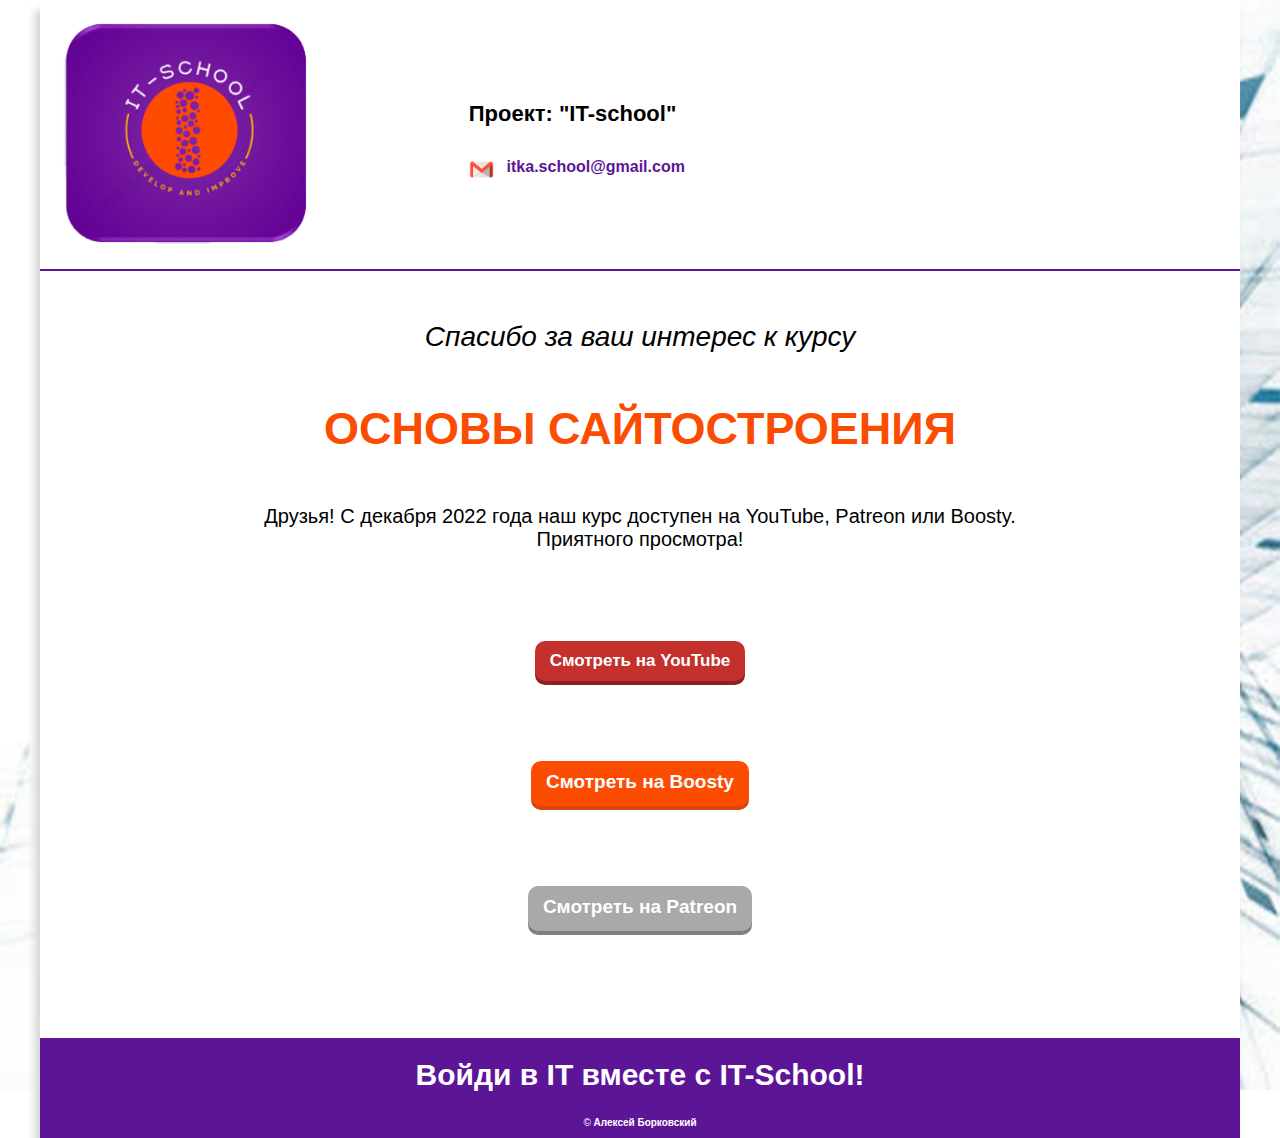
<file: index.html>
<!DOCTYPE html>
<html lang="ru">

<head>
  <meta charset="UTF-8">
  <meta http-equiv="X-UA-Compatible" content="IE=edge">
  <meta name="viewport" content="width=device-width, initial-scale=1.0">
  <meta name="description" content="Онлайн-курс по созданию сайтов">
  <meta name="keywords" content="HTML, CSS, JavaScript">
  <meta name="author" content="Алексей Борковский">
  <link rel="shortcut icon" href="./assets/favicon.ico">
  <link rel="stylesheet" href="arhiveStyle.css">
  <link rel="stylesheet" href="style.css">
  <title>Основы сайтостроения</title>
</head>

<body>
  <div class="wrapper">
    <header>
      <div class="logo-wrapper">
        <img class="logo" src="./assets/logo.png" alt="Логотип IT-School">
      </div>
      <section class="contacts">
        <h4 class="contact__title">Проект: "IT-school"</h4>
        <div class="contact">
          <img class="contact__icon" src="./assets/gmail_logo.png" alt="Логотип Gmail">
          <a class="contact__link" href="mailto:itka.school@gmail.com">itka.school@gmail.com</a>
        </div>
      </section>
    </header>
    <main>
      <section class="section">
        <p class="section__header">
          Спасибо за ваш интерес к курсу
        </p>
        <h1>основы сайтостроения</h1>
        <p class="main">Друзья! С декабря 2022 года наш курс доступен на YouTube, Patreon или Boosty. <br> Приятного
          просмотра!
        </p>
        <div class="button-wrapper">
          <a class="button tube" href="https://www.youtube.com/@itSchoolBY/featured" target="_blank">Смотреть на
            YouTube</a>
        </div>
        <div class="button-wrapper">
          <a class="button premium" href="https://boosty.to/it-school" target="_blank">Смотреть на Boosty</a>
        </div>
        <div class="button-wrapper">
          <a class="button premium disabled" href="https://patreon.com/user?u=83051527" onclick="return false"
            title="Временно недоступно" target="_blank">Смотреть на Patreon</a>
            <div class="alarm">Временно недоступно</div>
        </div>
      </section>

    </main>
    <footer>
      <h2>Войди в IT вместе с IT-School!</h2>
      <div class="contacts-mobile">
        <div class="contact">
          <img class="contact__icon" src="./assets/gmail_logo.png" alt="Логотип Gmail">
          <a class="contact__link" href="mailto:itka.school@gmail.com">itka.school@gmail.com</a>
        </div>
      </div>
      <div class="author">
        &#169;
        <a href="https://www.linkedin.com/in/aliaksei-barkouski-4972b2ba" target="_blank">Алексей Борковский</a>
      </div>
    </footer>
  </div>
</body>

</html>
</file>
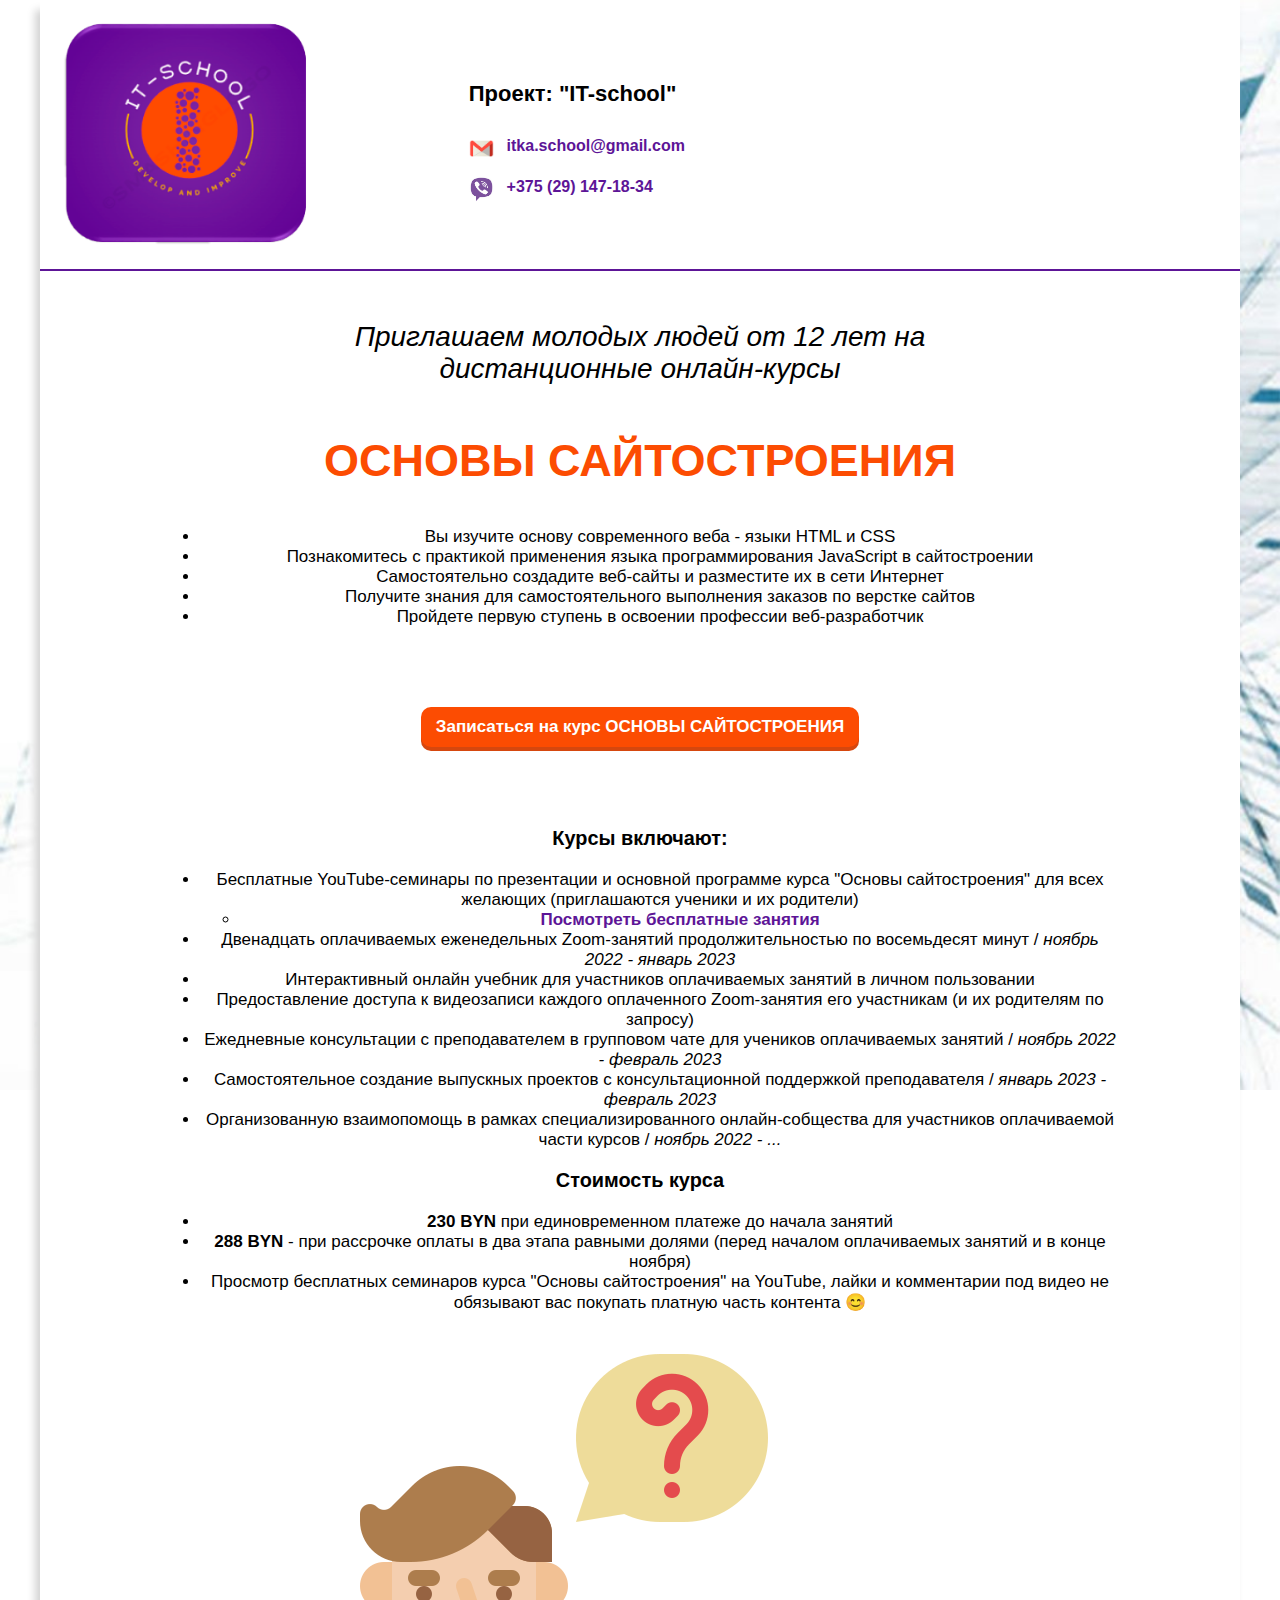
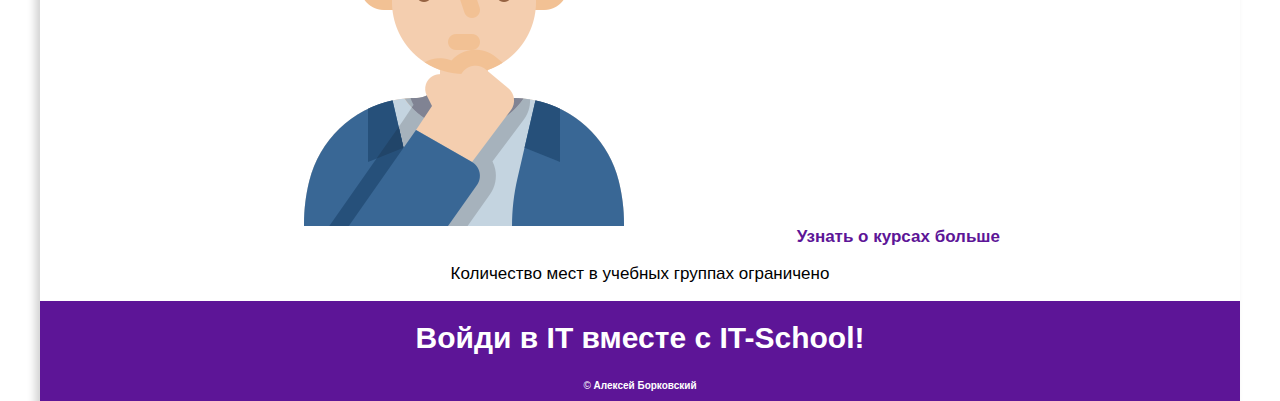
<file: archive.html>
<!DOCTYPE html>
<html lang="ru">

<head>
  <meta charset="UTF-8">
  <meta http-equiv="X-UA-Compatible" content="IE=edge">
  <meta name="viewport" content="width=device-width, initial-scale=1.0">
  <meta name="description" content="Онлайн-курс по созданию сайтов">
  <meta name="keywords" content="HTML, CSS, JavaScript">
  <meta name="author" content="Алексей Борковский">
  <link rel="shortcut icon" href="./assets/favicon.ico">
  <link rel="stylesheet" href="arhiveStyle.css">
  <title>Основы сайтостроения</title>
</head>

<body>
  <div class="wrapper">
    <header>
      <div class="logo-wrapper">
        <img class="logo" src="./assets/logo.png" alt="Логотип IT-School">
      </div>
      <section class="contacts">
        <h4 class="contact__title">Проект: "IT-school"</h4>
        <div class="contact">
          <img class="contact__icon" src="./assets/gmail_logo.png" alt="Логотип Gmail">
          <a class="contact__link" href="mailto:itka.school@gmail.com">itka.school@gmail.com</a>
        </div>
        <div class="contact">
          <img class="contact__icon" src="./assets/viber_logo.png" alt="Логотим Viber">
          <a class="contact__link" href="https://tinyurl.com/yb246ekj">+375 (29) 147-18-34</a>
        </div>
      </section>
    </header>
    <main>
      <section class="section">
        <p class="section__header">
          Приглашаем молодых людей от 12 лет на дистанционные онлайн-курсы
        </p>
        <h1>основы сайтостроения</h1>
        <ul>
          <li class="section__item benefit">
            Вы изучите основу современного веба - языки HTML и CSS
          </li>
          <li class="section__item benefit">
            Познакомитесь с практикой применения языка программирования
            JavaScript в сайтостроении
          </li>
          <li class="section__item benefit">
            Самостоятельно создадите веб-сайты и разместите иx в сети Интернет
          </li>
          <li class="section__item benefit">
            Получите знания для самостоятельного выполнения заказов по верстке
            сайтов
          </li>
          <li class="section__item benefit">
            Пройдете первую ступень в освоении профессии веб-разработчик
          </li>
        </ul>
        <div class="button-wrapper">
          <a class="button" href="https://forms.gle/hpXSF6kqpYAX7Nge7" target="_blank">Записаться на курс ОСНОВЫ
            САЙТОСТРОЕНИЯ</a>
        </div>
      </section>
      <section class="section">
        <h3>Курсы включают:</h3>
        <ul>
          <li class="section__item">
            Бесплатные YouTube-семинары по презентации и основной программе курса "Основы
            сайтостроения" для всех желающих (приглашаются ученики и их
            родители)
            <ul>
              <li class="img-mark">
                <a href="https://www.youtube.com/channel/UCXZ2C3m2AsCZc1NpkzFAAbA" target="_blank">Посмотреть бесплатные занятия</a>
              </li>
            </ul>
          </li>
          <li class="section__item">
            Двенадцать оплачиваемых еженедельных Zoom-занятий
            продолжительностью по восемьдесят минут /
            <i>ноябрь 2022 - январь 2023</i>
          </li>
          <li class="section__item">
            Интерактивный онлайн учебник для участников оплачиваемых занятий в личном пользовании
          </li>
          <li class="section__item">
            Предоставление доступа к видеозаписи каждого оплаченного Zoom-занятия его участникам
            (и их родителям по запросу)
          </li>
          <li class="section__item">
            Ежедневные консультации с преподавателем в групповом чате для учеников оплачиваемых занятий /
            <i>ноябрь 2022 - февраль 2023</i>
          </li>
          <li class="section__item">
            Cамостоятельное создание выпускных проектов с консультационной
            поддержкой преподавателя / <i>январь 2023 - февраль 2023</i>
          </li>
          <li class="section__item">
            Организованную взаимопомощь в рамках специализированного
            онлайн-собщества для участников оплачиваемой части курсов / <i>ноябрь 2022 - ...</i>
          </li>
        </ul>
      </section>
      <div class="section price">
        <h3>Стоимость курса</h3>
        <ul>
          <li class="section__item">
            <b>230 BYN</b> при единовременном платеже до начала занятий
          </li>
          <li class="section__item">
            <b>288 BYN</b> - при рассрочке оплаты в два этапа равными долями
            (перед началом оплачиваемых занятий и в конце ноября)
          </li>
          <li class="section__item-addition">
            Просмотр бесплатных семинаров курса "Основы
            сайтостроения" на YouTube, лайки и комментарии под видео не обязывают вас покупать платную часть контента 	
            &#128522;
          </li>
        </ul>
      </div>
      <div class="section curiosity">
        <a class="curiosity__link"
          href="https://docs.google.com/document/d/1hrGI3g6JRqViEhzP5Ayco0R5udRFQ5SN/edit?usp=sharing&ouid=100250672188323804902&rtpof=true&sd=true"
          target="_blank"><img class="curiosity__icon" src="./assets/curiosity.png"
            alt="Нарисованный человек с выражением заинтересованности">
          Узнать о курсаx больше</a>
        <p class="curiosity__warning">
          Количество мест в учебных группах ограничено
        </p>
      </div>
    </main>
    <footer>
      <h2>Войди в IT вместе с IT-School!</h2>
      <div class="contacts-mobile">
        <div class="contact">
          <img class="contact__icon" src="./assets/gmail_logo.png" alt="Логотип Gmail">
          <a class="contact__link" href="mailto:itka.school@gmail.com">itka.school@gmail.com</a>
        </div>
        <div class="contact">
          <img class="contact__icon" src="./assets/viber_logo.png" alt="Логотим Viber">
          <a class="contact__link" href="viber://add?number=375291471834">+375 (29) 147-18-34</a>
        </div>
      </div>
      <div class="author">
        &#169;
        <a href="https://www.linkedin.com/in/aliaksei-barkouski-4972b2ba" target="_blank">Алексей Борковский</a>
      </div>
    </footer>
  </div>
</body>

</html>
</file>
<file: arhiveStyle.css>
:root {
  font-size: 10px;
  --main-orange: #fc4c02;
  --second-orange: #fd7843;
  --third-orange: #d6470e;
  --main-violet: #5d1597;
  --patr: #ff5800;
}

* {
  box-sizing: border-box;
}

html,
body {
  height: 100%;
}

body {
  margin: 0;
  font-family: -apple-system, BlinkMacSystemFont, "Segoe UI", "Roboto", "Oxygen",
    "Ubuntu", "Cantarell", "Fira Sans", "Droid Sans", "Helvetica Neue",
    sans-serif;
  -webkit-font-smoothing: antialiased;
  -moz-osx-font-smoothing: grayscale;
  background: url(./assets/background.jpg) no-repeat center center fixed;
  -moz-background-size: cover;
  -webkit-background-size: cover;
  -o-background-size: cover;
  background-size: cover;
}

a {
  text-decoration: none;
  font-weight: bold;
  color: var(--main-violet);
}

.wrapper {
  max-width: 1200px;
  min-height: 100%;
  margin: auto;
  box-shadow: -5px 10px 8px lightgray;
  background-color: white;
}

header {
  display: flex;
  justify-content: space-between;
  border-bottom: solid 2px var(--main-violet);
}

.logo-wrapper {
  flex-grow: 1;
  margin: 20px 20px;
}

.logo {
  width: 250px;
}

.contacts-mobile,
.contacts {
  flex-grow: 4;
  display: flex;
  flex-direction: column;
  justify-content: center;
}

.contact {
  display: inline-block;
  margin-bottom: 15px;
}

.contact__title {
  font-size: 2.2rem;
}

.contact__icon {
  vertical-align: middle;
  width: 25px;
}

.contact__link {
  margin-left: 10px;
  font-size: 1.6rem;
}

main > * {
  margin: auto;
  width: 80%;
  text-align: center;
}

.section {
  font-size: 1.7rem;
}

.section__header {
  margin: 50px auto 0;
  max-width: 80%;
  font-size: 2.8rem;
  font-style: italic;
  text-align: center;
}

h1 {
  margin: 50px auto 40px;
  max-width: 80%;
  font-size: 4.5rem;
  text-transform: uppercase;
  color: var(--main-orange);
  text-align: center;
}

.button {
  display: inline-block;
  min-width: 205px;
  text-decoration: none;
  border-radius: 10px;
  box-shadow: 0 4px 0 var(--third-orange);
  padding: 10px 15px;
  background-color: var(--main-orange);
  color: white;
}

.button-wrapper {
  margin: 80px 0;
  text-align: center;
}

.button:hover {
  background-color: var(--second-orange);
}

.tube {
  background-color: #c4302b;
  box-shadow: 0 4px 0 #8a2421;
}

.tube:hover {
  background-color: #eb3933;
}

.premium {
  min-width: 210px;
  min-height: 45px;
  font-size: 19px;
}

.disabled {
  background-color: darkgray;
  box-shadow: 0 4px 0 gray;
}

.disabled:hover {
  background-color: silver;
  cursor: not-allowed;
}

.alarm {
  margin-top: 10px;
  font-size: 15px;
  color: red;
}

footer {
  display: flex;
  flex-direction: column;
  align-items: center;
  background-color: var(--main-violet);
}

footer > h2 {
  flex-grow: 3;
  margin-top: 20px;
  font-size: 3rem;
}

footer * {
  color: white;
}

.author {
  flex-grow: 1;
  margin-bottom: 10px;
}

@media (max-width: 1200px) {
  body {
    background: none;
  }
}

@media (min-width: 550px) {
  .alarm {
    visibility: hidden;
  }
}

@media (max-width: 550px) {
  .logo-wrapper {
    text-align: center;
  }

  .contacts {
    display: none;
  }

  main > * {
    width: 100%;
  }

  .section__header,
  h1 {
    width: auto;
    font-size: 2rem;
  }

  .button {
    height: auto;
    margin: 0px 25px;
  }

  footer > h2 {
    font-size: 2rem;
    text-align: center;
  }
}

@media (min-width: 551px) {
  .contacts-mobile {
    display: none;
  }
}

@media (max-width: 300px) {
  .logo-wrapper {
    margin: 0;
  }

  .logo {
    width: 99%;
  }

  .button {
    margin: 0 10px;
  }

  .contact {
    text-align: center;
  }
}

@media (max-width: 240px) {
  .section__header,
  h1 {
    font-size: 1.7rem;
  }
  .button,
  .premium {
    min-width: 90%;
  }
}
</file>
<file: style.css>
.main {
  margin-bottom: 15px;
  padding: 10px;
  font-size: 2rem;
}
</file>
